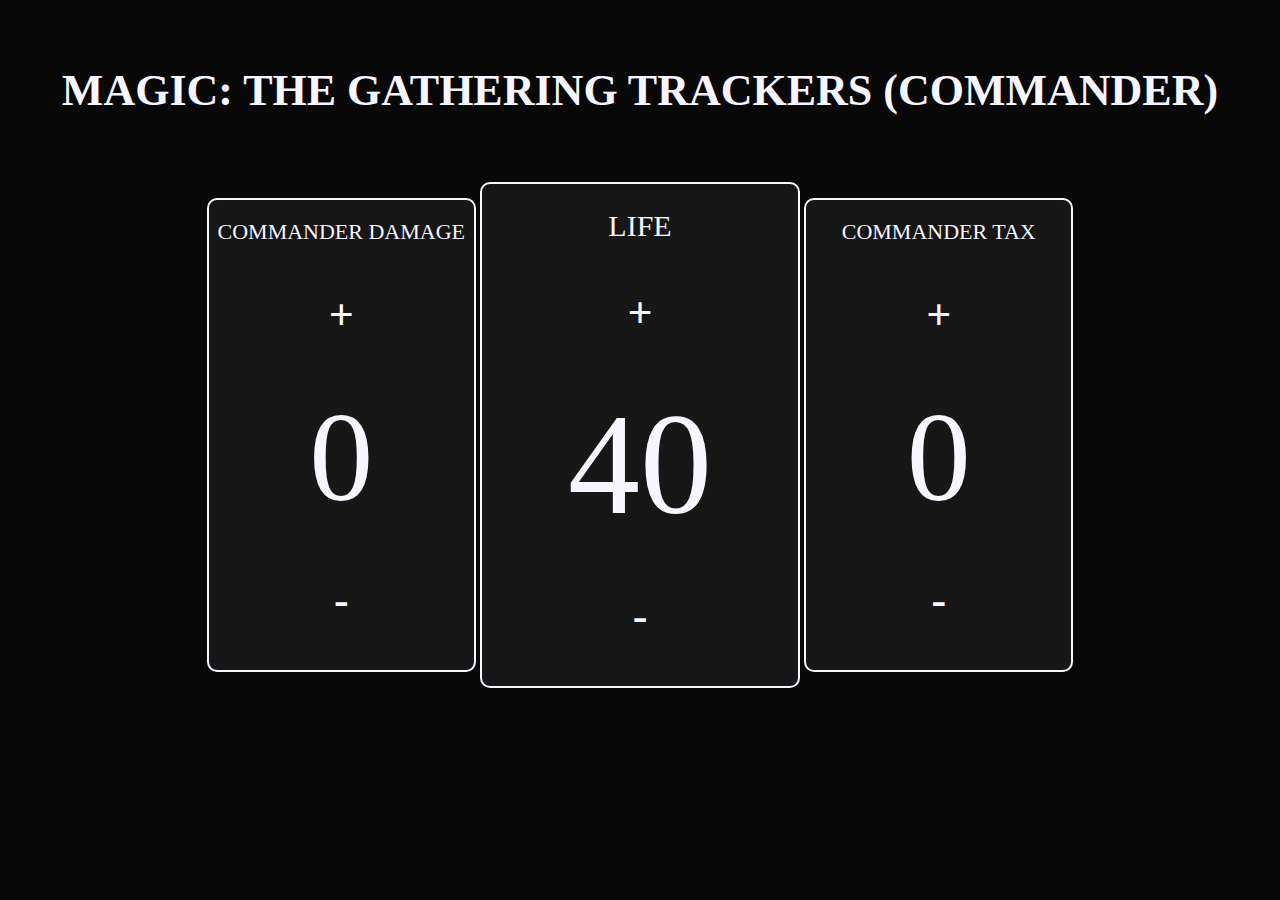
<file: index.html>
<!DOCTYPE html>

<html data-selected-theme="default">
	<head>
		<title>MtG Trackers (Commander)</title>
		<meta charset="utf-8">
		<link rel="stylesheet" href="./css/base.css">
		<script src="./js/trackers.js"></script>
	</head>

	<body>
		<h1 class="colorable-text">MAGIC: THE GATHERING TRACKERS (COMMANDER)</h1>

		<div class="parent inline-block-parent">

			<!-- COMMANDER DAMAGE-->

			<div class="child inline-block-child colorable-bg commander-damage">
				<h2 class="colorable-text">COMMANDER DAMAGE</h2>
				<p class="button colorable-text" onclick="commanderDmgUp()"> + </p>
				<div class="tracker colorable-text" id="commDmgDisplay">
					<script onload="displayCommanderDmg()"></script>
				</div>
				<p class="button colorable-text" onclick="commanderDmgDown()"> - </p>
			</div> <!-- end of child -->

			<!-- LIFE -->

			<div class="child inline-block-child colorable-bg life">
				<h2 class="colorable-text">LIFE</h2>
				<p class="button colorable-text" onclick="lifeUp()"> + </p>
				<div class="tracker colorable-text" id="lifeDisplay">
					<script>
						document.addEventListener("DOMContentLoaded", function() {
        				    initLife(40);
        				});
					</script>
					<script onload="displayLife()"></script>
				</div>
				<p class="button colorable-text" onclick="lifeDown()"> - </p>
			</div> <!-- end of child -->

			<!-- COMMANDER TAX -->

			<div class="child inline-block-child colorable-bg commander-tax">
				<h2 class="colorable-text">COMMANDER TAX</h2>
				<p class="button colorable-text" onclick="commanderTaxUp()"> + </p>
				<div class="tracker colorable-text" id="commTaxDisplay">
					<script onload="displayCommanderTax()"></script>
				</div>
				<p class="button colorable-text" onclick="commanderTaxDown()"> - </p>
			</div> <!-- end of child -->

		</div> <!-- end of parent -->
	</body>
</html>
</file>
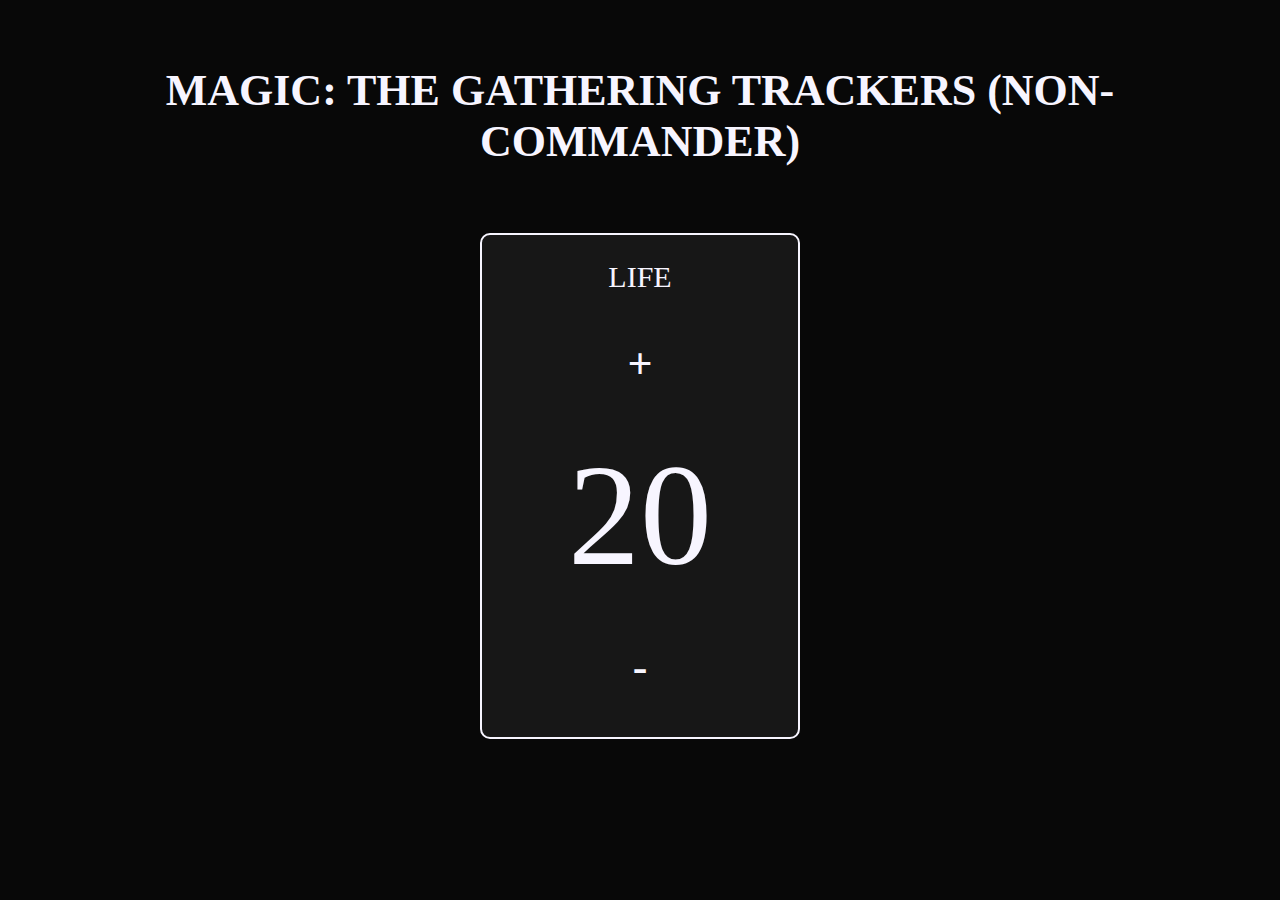
<file: index_noncom.html>
<!DOCTYPE html>

<html data-selected-theme="default">
	<head>
		<title>MtG Trackers (Non-Commander)</title>
		<meta charset="utf-8">
		<link rel="stylesheet" href="./css/base.css">
		<script src="./js/trackers.js"></script>
	</head>

	<body>
		<h1 class="colorable-text">MAGIC: THE GATHERING TRACKERS (NON-COMMANDER)</h1>

		<div class="parent inline-block-parent">
			<!-- LIFE -->

			<div class="child inline-block-child colorable-bg life">
				<h2 class="colorable-text">LIFE</h2>
				<p class="button colorable-text" onclick="lifeUp()"> + </p>
				<div class="tracker colorable-text" id="lifeDisplay">
					<script>
						document.addEventListener("DOMContentLoaded", function() {
        				    initLife(20);
        				});
					</script>
					<script onload="displayLife()"></script>
				</div>
				<p class="button colorable-text" onclick="lifeDown()"> - </p>
			</div> <!-- end of child -->

		</div> <!-- end of parent -->
	</body>
</html>
</file>
<file: css/base.css>
@import url('./themelist.css');

:root
{
	--bgColor: #080808;
	--textColor: #f7f5ff;
	--divColor: #171717;
}

body
{
	background-color: var(--bgColor);
}

.colorable-text
{
	color: var(--textColor);
}

.colorable-bg
{
	background-color: var(--divColor);
}

h1
{
	font-family: serif;
	font-size: 44px;
	text-align: center;
	padding: 36px;
	color: var(--textColor);
}

h2
{
	font-family: serif;
	font-size: 30px;
	font-weight: normal;
	text-align: center;
	color: var(--textColor);
}

.commander-damage h2, .commander-tax h2
{
	font-size: 22px !important;
}

p.button
{
	font-family: serif;
	font-size: 44px;
	font-weight: bold;
	text-align: center;
	color: var(--textColor);
}

.tracker
{
	font-family: serif;
	font-size: 144px;
	text-align: center;
	color: var(--textColor);
}

.commander-damage .tracker, .commander-tax .tracker
{
	font-size: 128px !important;
}

div.inline-block-parent
{
	text-align: center;
}

.inline-block-child
{
	display: inline-block;
	align-items: center;
	vertical-align: middle;
	width: 21%;
	border: 2px solid;
	border-color: var(--textColor);
	border-radius: 10px;
}

.life
{
	width: 25% !important;
}
</file>
